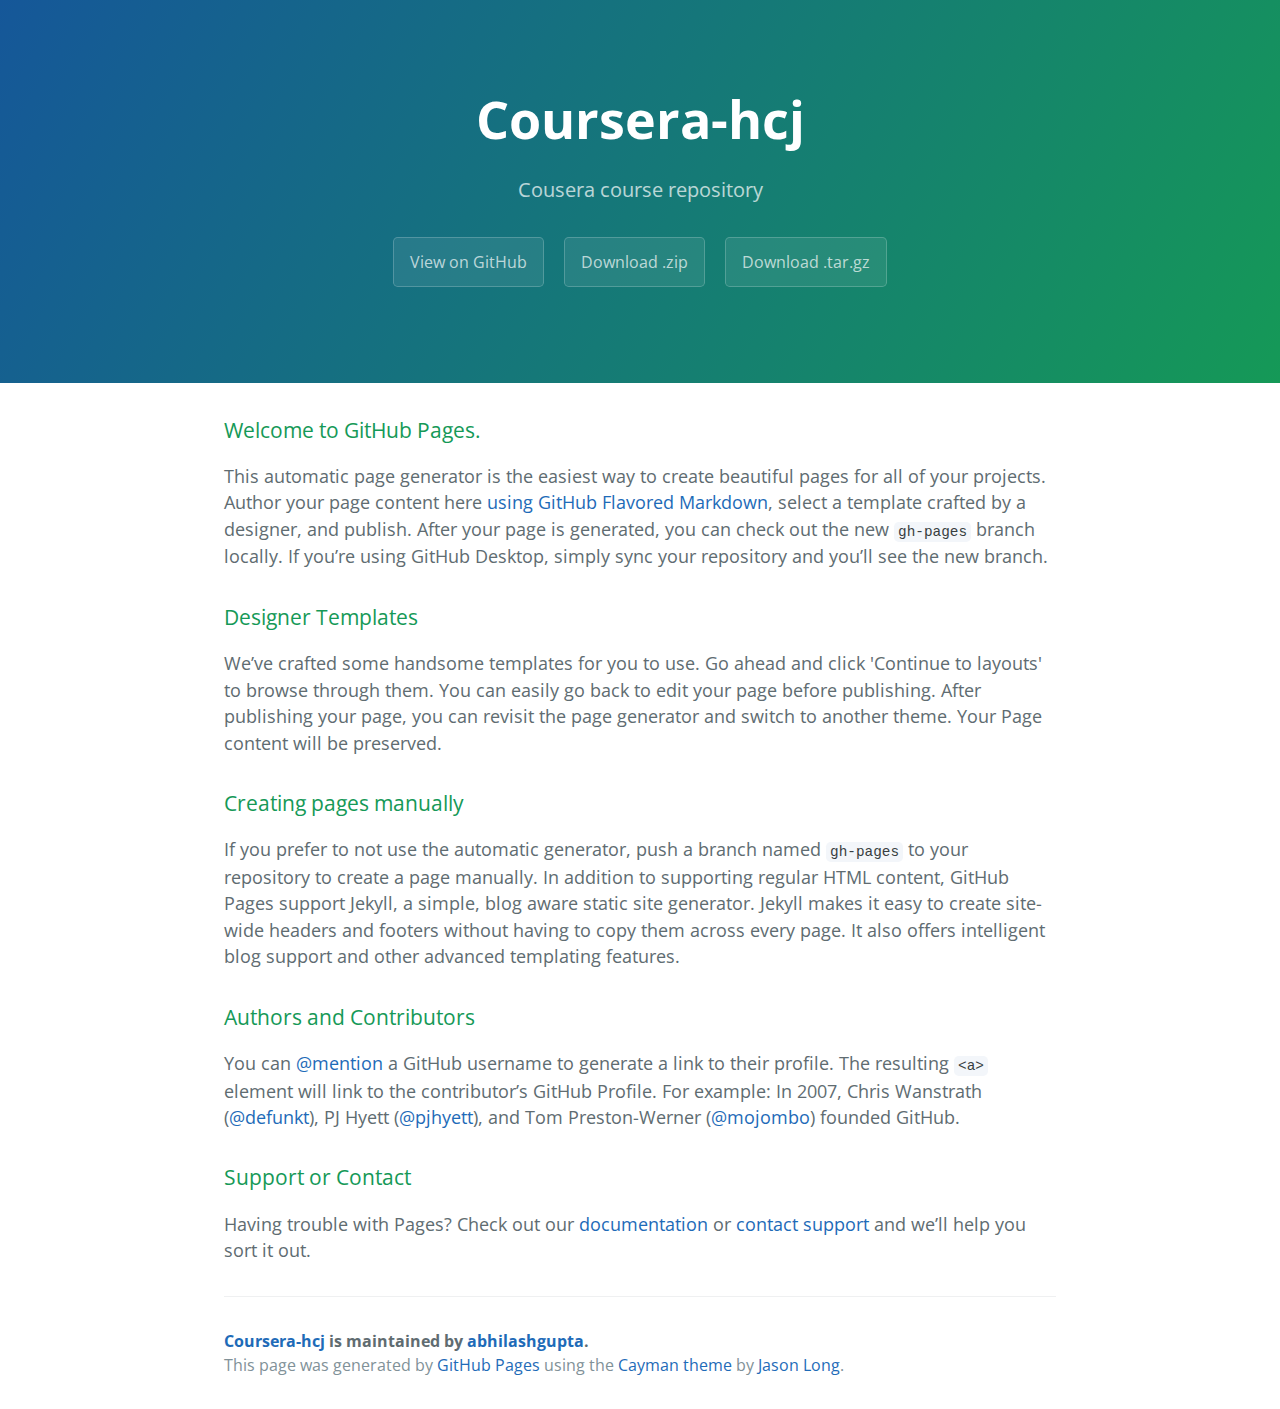
<file: index.html>
<!DOCTYPE html>
<html lang="en-us">
  <head>
    <meta charset="UTF-8">
    <title>Coursera-hcj by abhilashgupta</title>
    <meta name="viewport" content="width=device-width, initial-scale=1">
    <link rel="stylesheet" type="text/css" href="stylesheets/normalize.css" media="screen">
    <link href='https://fonts.googleapis.com/css?family=Open+Sans:400,700' rel='stylesheet' type='text/css'>
    <link rel="stylesheet" type="text/css" href="stylesheets/stylesheet.css" media="screen">
    <link rel="stylesheet" type="text/css" href="stylesheets/github-light.css" media="screen">
  </head>
  <body>
    <section class="page-header">
      <h1 class="project-name">Coursera-hcj</h1>
      <h2 class="project-tagline">Cousera course repository</h2>
      <a href="https://github.com/abhilashgupta/coursera-hcj" class="btn">View on GitHub</a>
      <a href="https://github.com/abhilashgupta/coursera-hcj/zipball/master" class="btn">Download .zip</a>
      <a href="https://github.com/abhilashgupta/coursera-hcj/tarball/master" class="btn">Download .tar.gz</a>
    </section>

    <section class="main-content">
      <h3>
<a id="welcome-to-github-pages" class="anchor" href="#welcome-to-github-pages" aria-hidden="true"><span aria-hidden="true" class="octicon octicon-link"></span></a>Welcome to GitHub Pages.</h3>

<p>This automatic page generator is the easiest way to create beautiful pages for all of your projects. Author your page content here <a href="https://guides.github.com/features/mastering-markdown/">using GitHub Flavored Markdown</a>, select a template crafted by a designer, and publish. After your page is generated, you can check out the new <code>gh-pages</code> branch locally. If you’re using GitHub Desktop, simply sync your repository and you’ll see the new branch.</p>

<h3>
<a id="designer-templates" class="anchor" href="#designer-templates" aria-hidden="true"><span aria-hidden="true" class="octicon octicon-link"></span></a>Designer Templates</h3>

<p>We’ve crafted some handsome templates for you to use. Go ahead and click 'Continue to layouts' to browse through them. You can easily go back to edit your page before publishing. After publishing your page, you can revisit the page generator and switch to another theme. Your Page content will be preserved.</p>

<h3>
<a id="creating-pages-manually" class="anchor" href="#creating-pages-manually" aria-hidden="true"><span aria-hidden="true" class="octicon octicon-link"></span></a>Creating pages manually</h3>

<p>If you prefer to not use the automatic generator, push a branch named <code>gh-pages</code> to your repository to create a page manually. In addition to supporting regular HTML content, GitHub Pages support Jekyll, a simple, blog aware static site generator. Jekyll makes it easy to create site-wide headers and footers without having to copy them across every page. It also offers intelligent blog support and other advanced templating features.</p>

<h3>
<a id="authors-and-contributors" class="anchor" href="#authors-and-contributors" aria-hidden="true"><span aria-hidden="true" class="octicon octicon-link"></span></a>Authors and Contributors</h3>

<p>You can <a href="https://help.github.com/articles/basic-writing-and-formatting-syntax/#mentioning-users-and-teams" class="user-mention">@mention</a> a GitHub username to generate a link to their profile. The resulting <code>&lt;a&gt;</code> element will link to the contributor’s GitHub Profile. For example: In 2007, Chris Wanstrath (<a href="https://github.com/defunkt" class="user-mention">@defunkt</a>), PJ Hyett (<a href="https://github.com/pjhyett" class="user-mention">@pjhyett</a>), and Tom Preston-Werner (<a href="https://github.com/mojombo" class="user-mention">@mojombo</a>) founded GitHub.</p>

<h3>
<a id="support-or-contact" class="anchor" href="#support-or-contact" aria-hidden="true"><span aria-hidden="true" class="octicon octicon-link"></span></a>Support or Contact</h3>

<p>Having trouble with Pages? Check out our <a href="https://help.github.com/pages">documentation</a> or <a href="https://github.com/contact">contact support</a> and we’ll help you sort it out.</p>

      <footer class="site-footer">
        <span class="site-footer-owner"><a href="https://github.com/abhilashgupta/coursera-hcj">Coursera-hcj</a> is maintained by <a href="https://github.com/abhilashgupta">abhilashgupta</a>.</span>

        <span class="site-footer-credits">This page was generated by <a href="https://pages.github.com">GitHub Pages</a> using the <a href="https://github.com/jasonlong/cayman-theme">Cayman theme</a> by <a href="https://twitter.com/jasonlong">Jason Long</a>.</span>
      </footer>

    </section>

  
  </body>
</html>
</file>
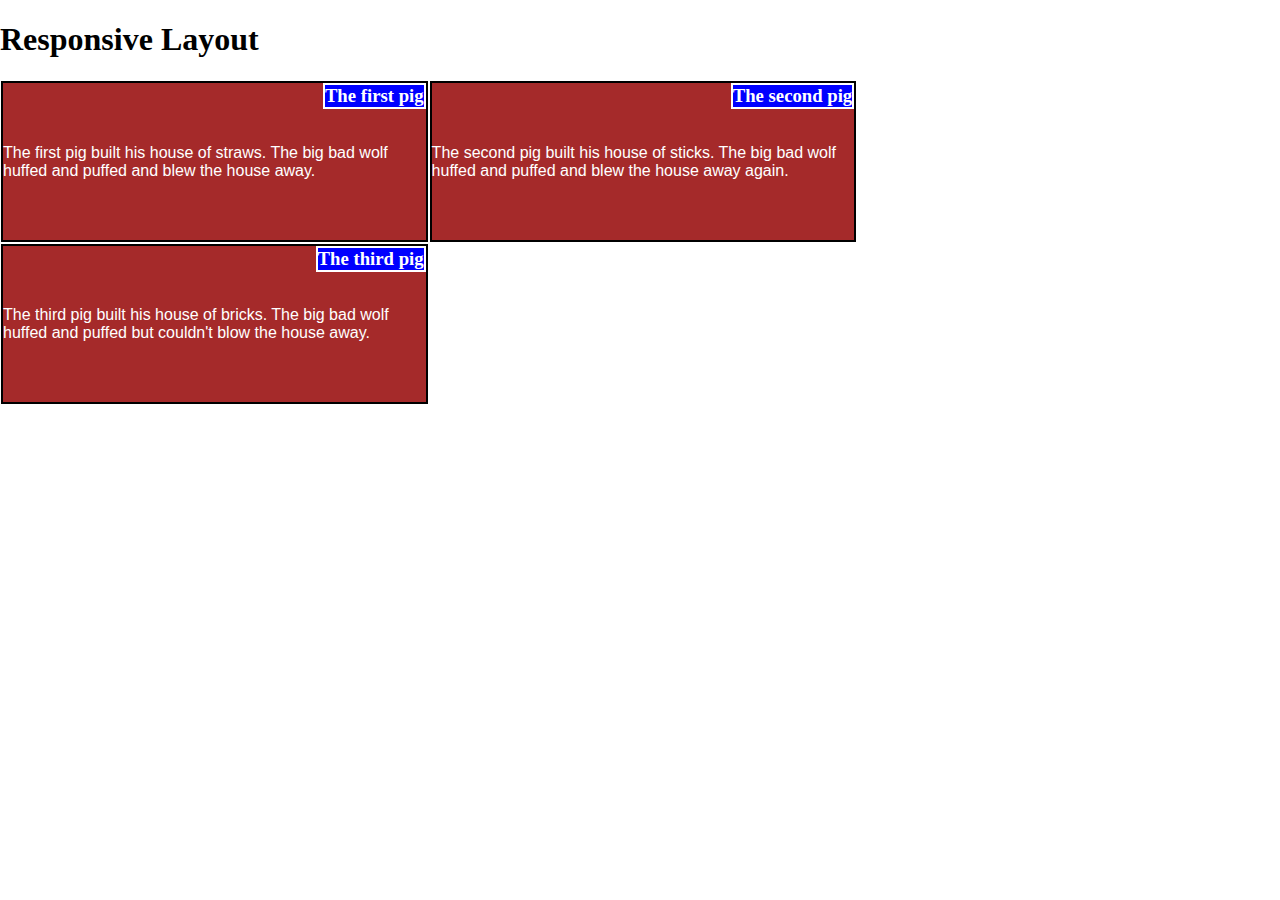
<file: module2_solution/index.html>
<!DOCTYPE html>
<html>
<head>
<meta charset="utf-8">
<meta name="viewport" content="width=device-width, initial-scale=1">
<title>Responsive Layout</title>
<link rel="stylesheet" type="text/css" href="css/index.css" />
</head>
<body>
<h1>Responsive Layout</h1>

<div class="row">
  <div class="col-lg-4 col-md-6 col-sm-12">
  	<h3>The first pig</h3>
  	<p>The first pig built his house of straws. The big bad wolf huffed and puffed and blew the house away.</p>
  </div>
  <div class="col-lg-4 col-md-6 col-sm-12">
  	<h3>The second pig</h3>
  	<p>The second pig built his house of sticks. The big bad wolf huffed and puffed and blew the house away again.</p>
  </div>
  <div class="col-lg-4 col-md-12 col-sm-12">
  	<h3>The third pig</h3>
  	<p>The third pig built his house of bricks. The big bad wolf huffed and puffed but couldn't blow the house away.</p>
  </div>
</div>

</body>
</html>
</file>
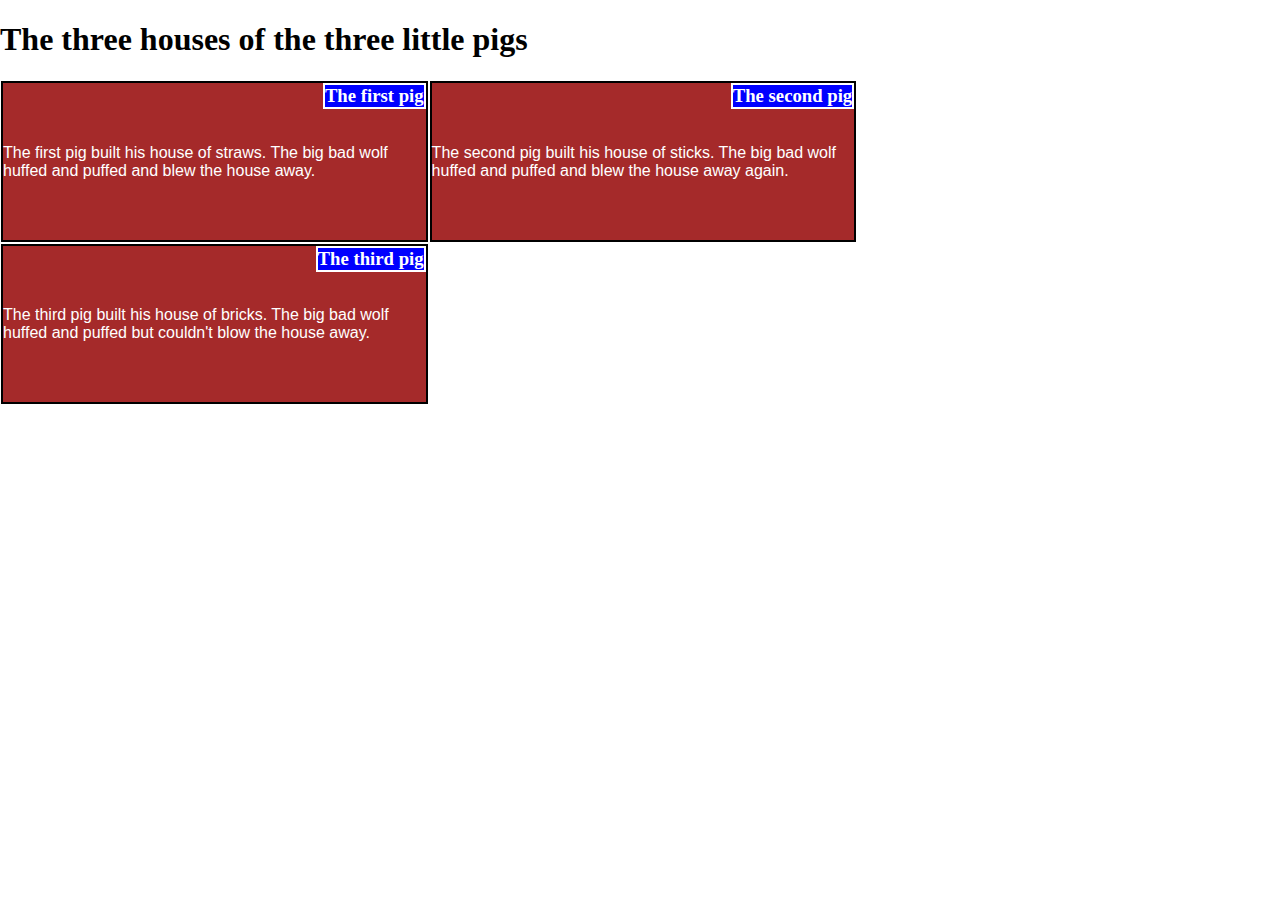
<file: module2_solution/index1.html>
<!doctype html>
<html>
<head>
	<meta charset="utf8">
	<meta name="viewport" content="width=device-width, initial-scale=1">
	<link rel="stylesheet" type="text/css" href="css/index.css" />
	<title>Module 2 Solution</title>
</head>
<body>
	<h1>The three houses of the three little pigs</h1>
	<div class="row">
		<section class="col-lg-4 col-md-6">
			<h3> The first pig</h3>	
			<p class="normal_text">The first pig built his house of straws. The big bad wolf huffed and puffed and blew the house away.</p>
		</section>
		<section class="col-lg-4 col-md-6">
			<h3> The second pig</h3>
			<p class="normal_text">The second pig built his house of sticks. The big bad wolf huffed and puffed and blew the house away again.</p>
		</section>
		<section class="col-lg-4 col-md-12">
			<h3> The third pig</h3>
			<p class="normal_text">The third pig built his house of bricks. The big bad wolf huffed and puffed but couldn't blow the house away.</p>
		</section>
	</div>
</body>
</html>
</file>
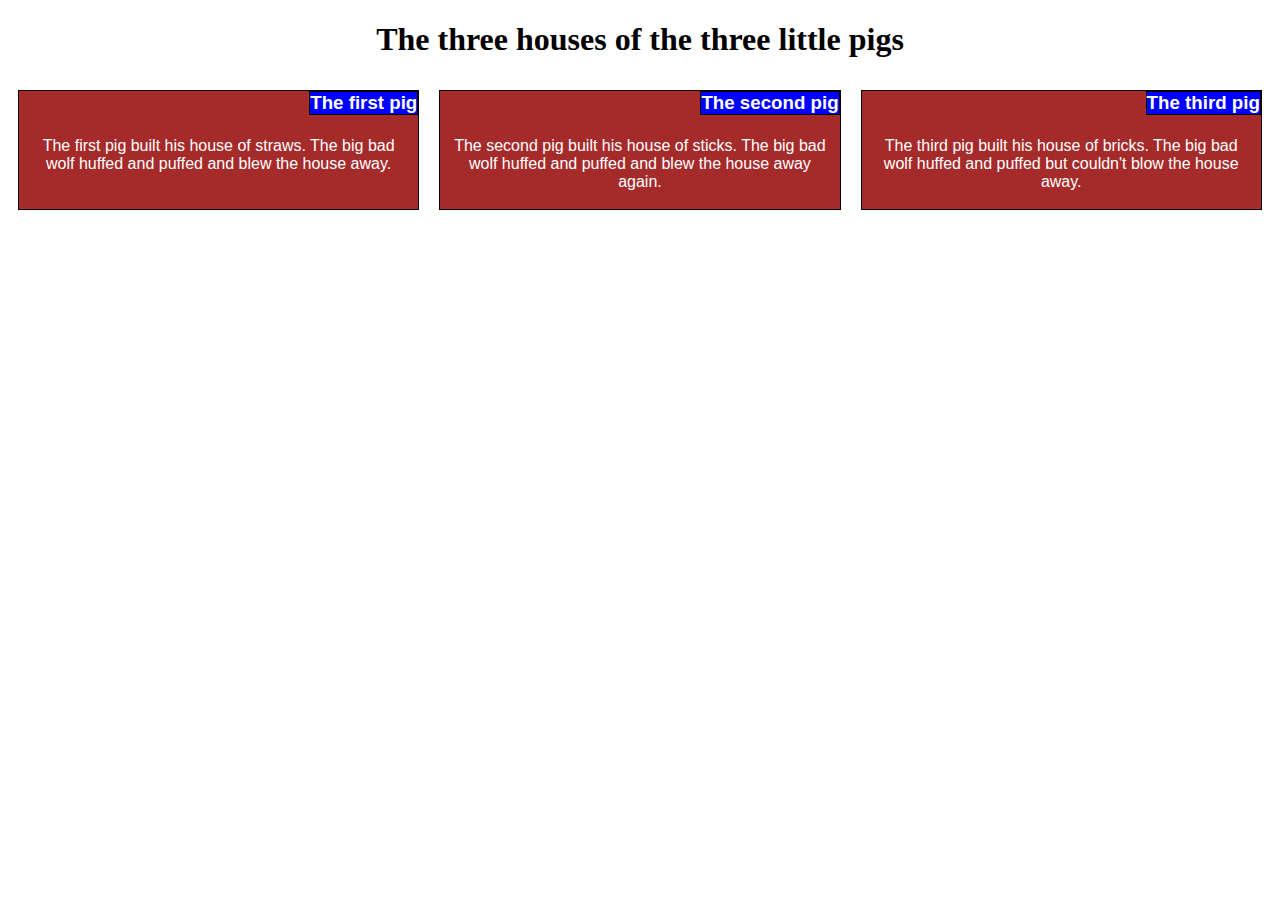
<file: module2_solution/index2.html>
<!doctype html>
<html>
<head>
	<meta charset="utf8">
	<meta name="viewport" content="width=device-width, initial-scale=1">
	<link rel="stylesheet" type="text/css" href="css/index2.css" />
	<title>Module 2 Solution</title>
</head>
<body>
	<h1>The three houses of the three little pigs</h1>
	<div class="row">
		<div class="col-lg-4 col-md-6 col-sm-12">
		<section>
			<h3> The first pig</h3>	
			<p class="normal_text">The first pig built his house of straws. The big bad wolf huffed and puffed and blew the house away.</p>
		</section>
		</div>
		<div class="col-lg-4 col-md-6 col-sm-12">
		<section>
			<h3> The second pig</h3>
			<p class="normal_text">The second pig built his house of sticks. The big bad wolf huffed and puffed and blew the house away again.</p>
		</section>
		</div>
		<div class="col-lg-4 col-md-12 col-sm-12">
		<section>
			<h3> The third pig</h3>
			<p class="normal_text">The third pig built his house of bricks. The big bad wolf huffed and puffed but couldn't blow the house away.</p>
		</section>
		</div>
	</div>
</body>
</html>
</file>
<file: stylesheets/stylesheet.css>
* {
  box-sizing: border-box; }

body {
  padding: 0;
  margin: 0;
  font-family: "Open Sans", "Helvetica Neue", Helvetica, Arial, sans-serif;
  font-size: 16px;
  line-height: 1.5;
  color: #606c71; }

a {
  color: #1e6bb8;
  text-decoration: none; }
  a:hover {
    text-decoration: underline; }

.btn {
  display: inline-block;
  margin-bottom: 1rem;
  color: rgba(255, 255, 255, 0.7);
  background-color: rgba(255, 255, 255, 0.08);
  border-color: rgba(255, 255, 255, 0.2);
  border-style: solid;
  border-width: 1px;
  border-radius: 0.3rem;
  transition: color 0.2s, background-color 0.2s, border-color 0.2s; }
  .btn + .btn {
    margin-left: 1rem; }

.btn:hover {
  color: rgba(255, 255, 255, 0.8);
  text-decoration: none;
  background-color: rgba(255, 255, 255, 0.2);
  border-color: rgba(255, 255, 255, 0.3); }

@media screen and (min-width: 64em) {
  .btn {
    padding: 0.75rem 1rem; } }

@media screen and (min-width: 42em) and (max-width: 64em) {
  .btn {
    padding: 0.6rem 0.9rem;
    font-size: 0.9rem; } }

@media screen and (max-width: 42em) {
  .btn {
    display: block;
    width: 100%;
    padding: 0.75rem;
    font-size: 0.9rem; }
    .btn + .btn {
      margin-top: 1rem;
      margin-left: 0; } }

.page-header {
  color: #fff;
  text-align: center;
  background-color: #159957;
  background-image: linear-gradient(120deg, #155799, #159957); }

@media screen and (min-width: 64em) {
  .page-header {
    padding: 5rem 6rem; } }

@media screen and (min-width: 42em) and (max-width: 64em) {
  .page-header {
    padding: 3rem 4rem; } }

@media screen and (max-width: 42em) {
  .page-header {
    padding: 2rem 1rem; } }

.project-name {
  margin-top: 0;
  margin-bottom: 0.1rem; }

@media screen and (min-width: 64em) {
  .project-name {
    font-size: 3.25rem; } }

@media screen and (min-width: 42em) and (max-width: 64em) {
  .project-name {
    font-size: 2.25rem; } }

@media screen and (max-width: 42em) {
  .project-name {
    font-size: 1.75rem; } }

.project-tagline {
  margin-bottom: 2rem;
  font-weight: normal;
  opacity: 0.7; }

@media screen and (min-width: 64em) {
  .project-tagline {
    font-size: 1.25rem; } }

@media screen and (min-width: 42em) and (max-width: 64em) {
  .project-tagline {
    font-size: 1.15rem; } }

@media screen and (max-width: 42em) {
  .project-tagline {
    font-size: 1rem; } }

.main-content :first-child {
  margin-top: 0; }
.main-content img {
  max-width: 100%; }
.main-content h1, .main-content h2, .main-content h3, .main-content h4, .main-content h5, .main-content h6 {
  margin-top: 2rem;
  margin-bottom: 1rem;
  font-weight: normal;
  color: #159957; }
.main-content p {
  margin-bottom: 1em; }
.main-content code {
  padding: 2px 4px;
  font-family: Consolas, "Liberation Mono", Menlo, Courier, monospace;
  font-size: 0.9rem;
  color: #383e41;
  background-color: #f3f6fa;
  border-radius: 0.3rem; }
.main-content pre {
  padding: 0.8rem;
  margin-top: 0;
  margin-bottom: 1rem;
  font: 1rem Consolas, "Liberation Mono", Menlo, Courier, monospace;
  color: #567482;
  word-wrap: normal;
  background-color: #f3f6fa;
  border: solid 1px #dce6f0;
  border-radius: 0.3rem; }
  .main-content pre > code {
    padding: 0;
    margin: 0;
    font-size: 0.9rem;
    color: #567482;
    word-break: normal;
    white-space: pre;
    background: transparent;
    border: 0; }
.main-content .highlight {
  margin-bottom: 1rem; }
  .main-content .highlight pre {
    margin-bottom: 0;
    word-break: normal; }
.main-content .highlight pre, .main-content pre {
  padding: 0.8rem;
  overflow: auto;
  font-size: 0.9rem;
  line-height: 1.45;
  border-radius: 0.3rem; }
.main-content pre code, .main-content pre tt {
  display: inline;
  max-width: initial;
  padding: 0;
  margin: 0;
  overflow: initial;
  line-height: inherit;
  word-wrap: normal;
  background-color: transparent;
  border: 0; }
  .main-content pre code:before, .main-content pre code:after, .main-content pre tt:before, .main-content pre tt:after {
    content: normal; }
.main-content ul, .main-content ol {
  margin-top: 0; }
.main-content blockquote {
  padding: 0 1rem;
  margin-left: 0;
  color: #819198;
  border-left: 0.3rem solid #dce6f0; }
  .main-content blockquote > :first-child {
    margin-top: 0; }
  .main-content blockquote > :last-child {
    margin-bottom: 0; }
.main-content table {
  display: block;
  width: 100%;
  overflow: auto;
  word-break: normal;
  word-break: keep-all; }
  .main-content table th {
    font-weight: bold; }
  .main-content table th, .main-content table td {
    padding: 0.5rem 1rem;
    border: 1px solid #e9ebec; }
.main-content dl {
  padding: 0; }
  .main-content dl dt {
    padding: 0;
    margin-top: 1rem;
    font-size: 1rem;
    font-weight: bold; }
  .main-content dl dd {
    padding: 0;
    margin-bottom: 1rem; }
.main-content hr {
  height: 2px;
  padding: 0;
  margin: 1rem 0;
  background-color: #eff0f1;
  border: 0; }

@media screen and (min-width: 64em) {
  .main-content {
    max-width: 64rem;
    padding: 2rem 6rem;
    margin: 0 auto;
    font-size: 1.1rem; } }

@media screen and (min-width: 42em) and (max-width: 64em) {
  .main-content {
    padding: 2rem 4rem;
    font-size: 1.1rem; } }

@media screen and (max-width: 42em) {
  .main-content {
    padding: 2rem 1rem;
    font-size: 1rem; } }

.site-footer {
  padding-top: 2rem;
  margin-top: 2rem;
  border-top: solid 1px #eff0f1; }

.site-footer-owner {
  display: block;
  font-weight: bold; }

.site-footer-credits {
  color: #819198; }

@media screen and (min-width: 64em) {
  .site-footer {
    font-size: 1rem; } }

@media screen and (min-width: 42em) and (max-width: 64em) {
  .site-footer {
    font-size: 1rem; } }

@media screen and (max-width: 42em) {
  .site-footer {
    font-size: 0.9rem; } }
</file>
<file: stylesheets/github-light.css>
/*
The MIT License (MIT)

Copyright (c) 2016 GitHub, Inc.

Permission is hereby granted, free of charge, to any person obtaining a copy
of this software and associated documentation files (the "Software"), to deal
in the Software without restriction, including without limitation the rights
to use, copy, modify, merge, publish, distribute, sublicense, and/or sell
copies of the Software, and to permit persons to whom the Software is
furnished to do so, subject to the following conditions:

The above copyright notice and this permission notice shall be included in all
copies or substantial portions of the Software.

THE SOFTWARE IS PROVIDED "AS IS", WITHOUT WARRANTY OF ANY KIND, EXPRESS OR
IMPLIED, INCLUDING BUT NOT LIMITED TO THE WARRANTIES OF MERCHANTABILITY,
FITNESS FOR A PARTICULAR PURPOSE AND NONINFRINGEMENT. IN NO EVENT SHALL THE
AUTHORS OR COPYRIGHT HOLDERS BE LIABLE FOR ANY CLAIM, DAMAGES OR OTHER
LIABILITY, WHETHER IN AN ACTION OF CONTRACT, TORT OR OTHERWISE, ARISING FROM,
OUT OF OR IN CONNECTION WITH THE SOFTWARE OR THE USE OR OTHER DEALINGS IN THE
SOFTWARE.

*/

.pl-c /* comment */ {
  color: #969896;
}

.pl-c1 /* constant, variable.other.constant, support, meta.property-name, support.constant, support.variable, meta.module-reference, markup.raw, meta.diff.header */,
.pl-s .pl-v /* string variable */ {
  color: #0086b3;
}

.pl-e /* entity */,
.pl-en /* entity.name */ {
  color: #795da3;
}

.pl-smi /* variable.parameter.function, storage.modifier.package, storage.modifier.import, storage.type.java, variable.other */,
.pl-s .pl-s1 /* string source */ {
  color: #333;
}

.pl-ent /* entity.name.tag */ {
  color: #63a35c;
}

.pl-k /* keyword, storage, storage.type */ {
  color: #a71d5d;
}

.pl-s /* string */,
.pl-pds /* punctuation.definition.string, string.regexp.character-class */,
.pl-s .pl-pse .pl-s1 /* string punctuation.section.embedded source */,
.pl-sr /* string.regexp */,
.pl-sr .pl-cce /* string.regexp constant.character.escape */,
.pl-sr .pl-sre /* string.regexp source.ruby.embedded */,
.pl-sr .pl-sra /* string.regexp string.regexp.arbitrary-repitition */ {
  color: #183691;
}

.pl-v /* variable */ {
  color: #ed6a43;
}

.pl-id /* invalid.deprecated */ {
  color: #b52a1d;
}

.pl-ii /* invalid.illegal */ {
  color: #f8f8f8;
  background-color: #b52a1d;
}

.pl-sr .pl-cce /* string.regexp constant.character.escape */ {
  font-weight: bold;
  color: #63a35c;
}

.pl-ml /* markup.list */ {
  color: #693a17;
}

.pl-mh /* markup.heading */,
.pl-mh .pl-en /* markup.heading entity.name */,
.pl-ms /* meta.separator */ {
  font-weight: bold;
  color: #1d3e81;
}

.pl-mq /* markup.quote */ {
  color: #008080;
}

.pl-mi /* markup.italic */ {
  font-style: italic;
  color: #333;
}

.pl-mb /* markup.bold */ {
  font-weight: bold;
  color: #333;
}

.pl-md /* markup.deleted, meta.diff.header.from-file */ {
  color: #bd2c00;
  background-color: #ffecec;
}

.pl-mi1 /* markup.inserted, meta.diff.header.to-file */ {
  color: #55a532;
  background-color: #eaffea;
}

.pl-mdr /* meta.diff.range */ {
  font-weight: bold;
  color: #795da3;
}

.pl-mo /* meta.output */ {
  color: #1d3e81;
}
</file>
<file: module2_solution/css/index.css>
/********** Base styles **********/
* {
  box-sizing: border-box;
}


body{
  margin:0;
  padding:0;
}
p {
  background-color: #A52A2A;
  width: 100%;
  height: 80px;
  margin-right: auto;
  margin-left: auto;
  font-family: Helvetica;
  color: white;
  float:left;
}

h3 {
  float:right;
  border: 2px solid white;
  background-color: blue;
  margin-top: 0;
  color:white;
}

/* Simple Responsive Framework. */
.row {
  width: 100%;
}

/********** Large devices only **********/
@media (min-width: 992px) {
  .col-lg-1, .col-lg-2, .col-lg-3, .col-lg-4, .col-lg-5, .col-lg-6, .col-lg-7, .col-lg-8, .col-lg-9, .col-lg-10, .col-lg-11, .col-lg-12 {
    float: left;
    border: 2px solid black;
    background-color: #A52A2A;
    margin: 1px;

  }
  .col-lg-1 {
    width: 8.33%;
  }
  .col-lg-2 {
    width: 16.66%;
  }
  .col-lg-3 {
    width: 25%;
  }
  .col-lg-4 {
    width: 33.33%;
  }
  .col-lg-5 {
    width: 41.66%;
  }
  .col-lg-6 {
    width: 50%;
  }
  .col-lg-7 {
    width: 58.33%;
  }
  .col-lg-8 {
    width: 66.66%;
  }
  .col-lg-9 {
    width: 74.99%;
  }
  .col-lg-10 {
    width: 83.33%;
  }
  .col-lg-11 {
    width: 91.66%;
  }
  .col-lg-12 {
    width: 100%;
  }
}

/********** Medium devices only **********/
@media (min-width: 768px) and (max-width: 992px) {
  .col-md-1, .col-md-2, .col-md-3, .col-md-4, .col-md-5, .col-md-6, .col-md-7, .col-md-8, .col-md-9, .col-md-10, .col-md-11, .col-md-12 {
    float: left;
    border: 10px solid white;
    background-color: #A52A2A;

  }
  .col-md-1 {
    width: 8.33%;
  }
  .col-md-2 {
    width: 16.66%;
  }
  .col-md-3 {
    width: 25%;
  }
  .col-md-4 {
    width: 33.33%;
  }
  .col-md-5 {
    width: 41.66%;
  }
  .col-md-6 {
    width: 50%;
  }
  .col-md-7 {
    width: 58.33%;
  }
  .col-md-8 {
    width: 66.66%;
  }
  .col-md-9 {
    width: 74.99%;
  }
  .col-md-10 {
    width: 83.33%;
  }
  .col-md-11 {
    width: 91.66%;
  }
  .col-md-12 {
    width: 100%;
  }
}

/********** Medium devices only **********/
@media (max-width: 767px) {
  .col-sm-12{
    width:100%;
     border: 10px solid white;
    background-color: #A52A2A;
    float:left;
  }
</file>
<file: module2_solution/css/index2.css>
* {
  position: relative;
  box-sizing: border-box;
  text-align: center;
}

section {
  border: 1px solid black;
  background-color: #A52A2A;
  width: 100%;
  height: 120px;
  font-family: Helvetica;
  color: white;
  padding-top:10px;
  padding-bottom:10px;
  padding-left:10px;
  padding-right:10px;
  margin:0;

}

p {
	position: relative;
	top: 20px;
}

h3 {
	position:absolute;
	top:0;
	right:0;
	border: 1px solid black;
	background-color: blue;
	margin-top: 0;
}

.section_title{
	border: 1px solid black;
	background-color: yellow;
	font-family: Helvetica;
    color: white;
    position:relative;
    float:right;
    align-content: center;
}
/* Simple Responsive Framework. */
.row {
  float: left;
  width: 100%;
}

/********** Large devices only **********/
@media (min-width: 992px) {
  .col-lg-1, .col-lg-2, .col-lg-3, .col-lg-4, .col-lg-5, .col-lg-6, .col-lg-7, .col-lg-8, .col-lg-9, .col-lg-10, .col-lg-11, .col-lg-12 {
    float: left;	
    padding:10px;
  }
  .col-lg-1 {
    width: 8.33%;
  }
  .col-lg-2 {
    width: 16.66%;
  }
  .col-lg-3 {
    width: 25%;
  }
  .col-lg-4 {
    width: 33.33%;
  }
  .col-lg-5 {
    width: 41.66%;
  }
  .col-lg-6 {
    width: 50%;
  }
  .col-lg-7 {
    width: 58.33%;
  }
  .col-lg-8 {
    width: 66.66%;
  }
  .col-lg-9 {
    width: 74.99%;
  }
  .col-lg-10 {
    width: 83.33%;
  }
  .col-lg-11 {
    width: 91.66%;
  }
  .col-lg-12 {
    width: 100%;
  }
}

/********** Medium devices only **********/
@media (min-width: 768px) and (max-width: 991px) {
  .col-md-1, .col-md-2, .col-md-3, .col-md-4, .col-md-5, .col-md-6, .col-md-7, .col-md-8, .col-md-9, .col-md-10, .col-md-11, .col-md-12 {
    float: left;
    padding:10px;
  }
  .col-md-1 {
    width: 8.33%;
  }
  .col-md-2 {
    width: 16.66%;
  }
  .col-md-3 {
    width: 25%;
  }
  .col-md-4 {
    width: 33.33%;
  }
  .col-md-5 {
    width: 41.66%;
  }
  .col-md-6 {
    width: 50%;
  }
  .col-md-7 {
    width: 58.33%;
  }
  .col-md-8 {
    width: 66.66%;
  }
  .col-md-9 {
    width: 74.99%;
  }
  .col-md-10 {
    width: 83.33%;
  }
  .col-md-11 {
    width: 91.66%;
  }
  .col-md-12 {
    width: 100%;
  }
}


/********** Small devices only **********/
@media (max-width: 767px) {
  .col-sm-12{
    width:100%;
    padding:10px;
  }
</file>
